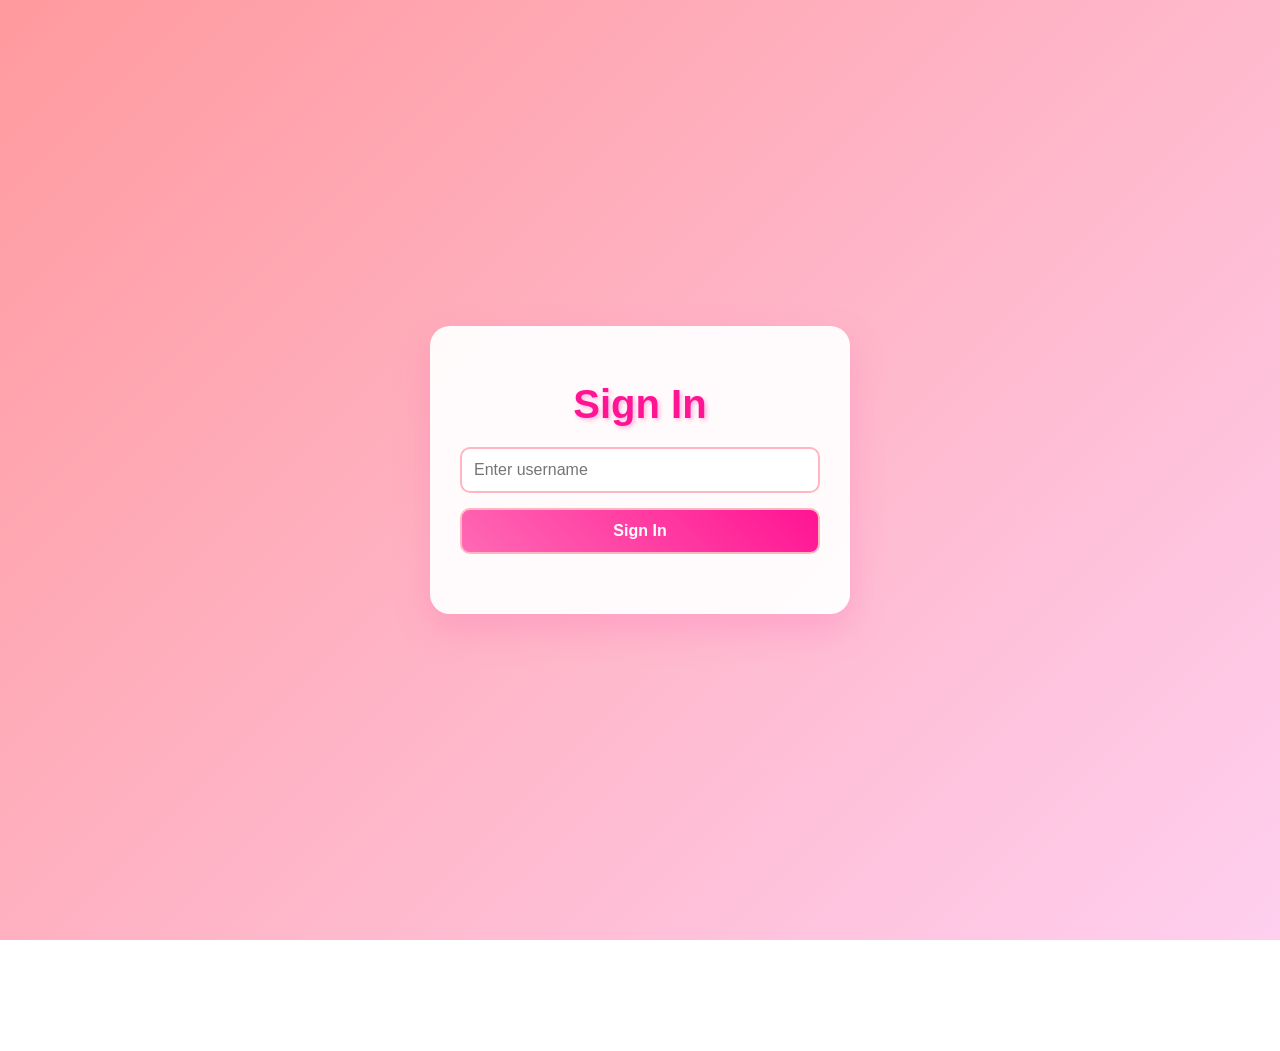
<file: Capstone/index.html>
<!DOCTYPE html>
<html lang="en">
<head>
    <meta charset="UTF-8">
    <meta name="viewport" content="width=device-width, initial-scale=1.0">
    <title>Task Manager</title>
    <link rel="stylesheet" href="style.css">
</head>
<body>
    <div id="auth-screen" class="auth-screen">
        <div class="login-card">
            <h1>Sign In</h1>
            <form id="login-form">
                <input type="text" id="username-input" placeholder="Enter username" required>
                <button type="submit" id="signin-btn">Sign In</button>
            </form>
        </div>
    </div>

    <div id="app-screen" class="hidden">
        <header class="app-header">
            <div>
                <h1>Task Manager Dashboard</h1>
                <div id="user-greeting" class="user-greeting"></div>
            </div>
            <button id="sign-out-btn" class="secondary-btn">Sign Out</button>
        </header>

        <nav class="tab-nav">
            <button class="tab-btn active" data-tab="home">Home</button>
            <button class="tab-btn" data-tab="completed">Completed</button>
            <button class="tab-btn" data-tab="pending">Pendings</button>
        </nav>

        <div id="notification" class="notification"></div>
        <div id="loading" class="loading hidden">Loading...</div>

        <section id="home-tab" class="tab-content">
            <div class="container">
                <div class="top-controls">
                    <button id="dark-mode-toggle">🌙 Dark Mode</button>
                    <button id="clear-tasks-btn">🗑️ Clear Tasks</button>
                </div>
                <form id="task-form">
                    <input type="text" id="task-input" placeholder="Enter a new task" required>
                    <select id="category-select">
                        <option value="General">General</option>
                        <option value="Work">Work</option>
                        <option value="Personal">Personal</option>
                        <option value="Urgent">Urgent</option>
                    </select>
                    <select id="priority-select">
                        <option value="Low">Low Priority</option>
                        <option value="Medium">Medium Priority</option>
                        <option value="High">High Priority</option>
                    </select>
                    <input type="datetime-local" id="due-date-input" class="small-input" placeholder="Due date and time">
                    <button type="submit" id="add-task-btn">Add Task</button>
                </form>
                <div class="search-row">
                    <input type="text" id="search-input" placeholder="Search tasks...">
                </div>
                <div class="filters">
                    <select id="filter-select">
                        <option value="all">All Categories</option>
                        <option value="General">General</option>
                        <option value="Work">Work</option>
                        <option value="Personal">Personal</option>
                        <option value="Urgent">Urgent</option>
                    </select>
                </div>
                <div id="task-counter" class="counter hidden">
                    Total: 0 | Completed: 0 | Pending: 0
                </div>
                <ul id="task-list" class="task-list"></ul>
            </div>
        </section>

        <section id="completed-tab" class="tab-content hidden">
            <div class="container">
                <div class="completed-header">
                    <h2>Completed Tasks</h2>
                    <button id="export-btn">📥 Export JSON</button>
                </div>
                <ul id="completed-list" class="task-list"></ul>
            </div>
        </section>

        <section id="pending-tab" class="tab-content hidden">
            <div class="container">
                <h2>Pending Tasks</h2>
                <ul id="pending-list" class="task-list"></ul>
            </div>
        </section>
    </div>

    <script src="script.js"></script>
</body>
</html>
</file>
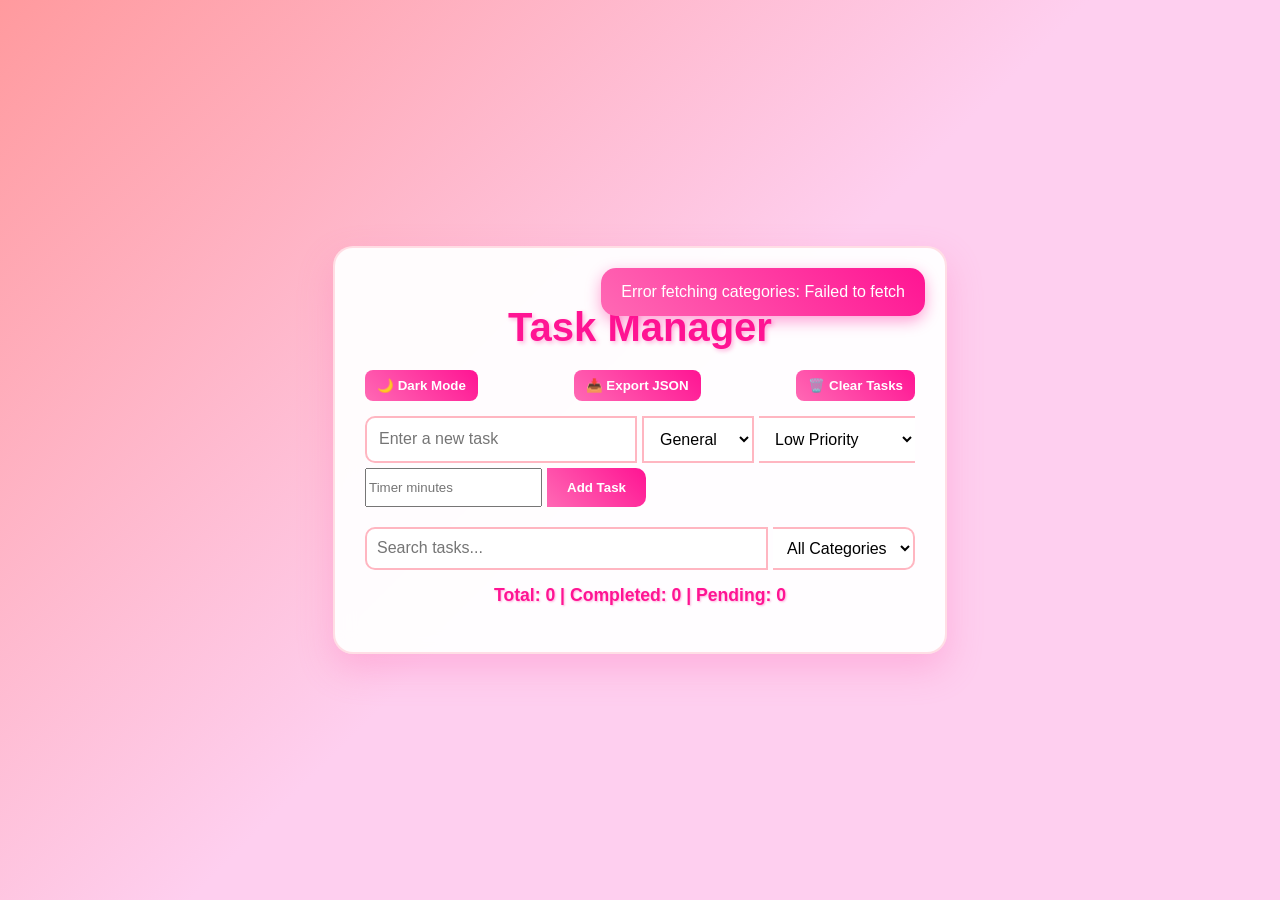
<file: Deloso-Mini Capstone/index.html>
<!DOCTYPE html>
<html lang="en">
<head>
    <meta charset="UTF-8">
    <meta name="viewport" content="width=device-width, initial-scale=1.0">
    <title>Task Manager</title>
    <link rel="stylesheet" href="style.css">
</head>
<body>
    <div class="container">
        <h1>Task Manager</h1>
        <div class="top-controls">
            <button id="dark-mode-toggle">🌙 Dark Mode</button>
            <button id="export-btn">📥 Export JSON</button>
            <button id="clear-tasks-btn">🗑️ Clear Tasks</button>
        </div>
        <div id="notification" class="notification"></div>
        <div id="loading" class="loading hidden">Loading...</div>
        <form id="task-form">
            <input type="text" id="task-input" placeholder="Enter a new task" required>
            <select id="category-select">
                <option value="General">General</option>
                <option value="Work">Work</option>
                <option value="Personal">Personal</option>
                <option value="Urgent">Urgent</option>
            </select>
            <select id="priority-select">
                <option value="Low">Low Priority</option>
                <option value="Medium">Medium Priority</option>
                <option value="High">High Priority</option>
            </select>
            <input type="number" id="timer-input" placeholder="Timer minutes" min="0">
            <button type="submit" id="add-task-btn">Add Task</button>
        </form>
        <div class="filters">
            <input type="text" id="search-input" placeholder="Search tasks...">
            <select id="filter-select">
                <option value="all">All Categories</option>
                <option value="General">General</option>
                <option value="Work">Work</option>
                <option value="Personal">Personal</option>
                <option value="Urgent">Urgent</option>
            </select>
        </div>
        <div id="task-counter" class="counter">
            Total: 0 | Completed: 0 | Pending: 0
        </div>
        <ul id="task-list"></ul>
    </div>
    <script src="script.js"></script>
</body>
</html>
</file>
<file: Capstone/style.css>
body {
    font-family: 'Segoe UI', Tahoma, Geneva, Verdana, sans-serif;
    background: linear-gradient(135deg, #ff9a9e 0%, #fecfef 50%, #fecfef 100%);
    background-size: cover;
    background-attachment: fixed;
    margin: 0;
    padding: 2cm;
    display: flex;
    justify-content: center;
    align-items: center;
    min-height: 100vh;
}

.container {
    background-color: rgba(255, 255, 255, 0.98);
    padding: 30px;
    border-radius: 20px;
    box-shadow: 0 20px 50px rgba(255, 105, 180, 0.25);
    width: 760px;
    max-width: 100%;
    backdrop-filter: blur(12px);
    border: 2px solid rgba(255, 192, 203, 0.6);
    margin-top: 20px;
}



h1 {
    text-align: center;
    color: #ff1493;
    margin-bottom: 20px;
    font-size: 2.5em;
    text-shadow: 2px 2px 4px rgba(255, 20, 147, 0.3);
}

.top-controls {
    display: flex;
    justify-content: space-between;
    align-items: center;
    margin-bottom: 15px;
}

.search-row {
    margin-bottom: 10px;
}

.top-controls button {
    padding: 8px 12px;
    background: linear-gradient(45deg, #ff69b4, #ff1493);
    color: white;
    border: none;
    border-radius: 8px;
    cursor: pointer;
    font-weight: bold;
    transition: all 0.3s ease;
}

.top-controls button:hover {
    transform: scale(1.05);
    box-shadow: 0 3px 10px rgba(255, 20, 147, 0.4);
}

form {
    display: flex;
    flex-wrap: wrap;
    margin-bottom: 20px;
    gap: 5px;
}

input[type="text"], input[type="datetime-local"] {
    min-width: 160px;
    padding: 12px;
    border: 2px solid #ffb6c1;
    border-radius: 10px;
    font-size: 16px;
    transition: all 0.3s ease;
}

.small-input {
    width: 220px;
}

select {
    padding: 12px;
    border: 2px solid #ffb6c1;
    border-radius: 10px;
    background-color: #fff;
    font-size: 16px;
    transition: all 0.3s ease;
}

select:focus {
    border-color: #ff69b4;
    outline: none;
}

#priority-select {
    border-left: none;
    border-right: none;
}

button {
    padding: 12px 20px;
    background: linear-gradient(45deg, #ff69b4, #ff1493);
    color: white;
    border: none;
    border-radius: 10px;
    cursor: pointer;
    font-weight: bold;
    transition: all 0.3s ease;
}

button:hover {
    background: linear-gradient(45deg, #ff1493, #ff69b4);
    transform: scale(1.02);
    box-shadow: 0 5px 15px rgba(255, 20, 147, 0.4);
}

.search-row {
    margin-bottom: 10px;
    display: flex;
    justify-content: center;
}

.search-row input {
    width: 100%;
    max-width: 680px;
    margin: 0 auto;
    padding: 10px;
    border: 2px solid #ffb6c1;
    border-radius: 10px;
    font-size: 15px;
    transition: all 0.3s ease;
    box-sizing: border-box;
}

.search-row input:focus {
    border-color: #ff69b4;
    box-shadow: 0 0 10px rgba(255, 105, 180, 0.5);
    outline: none;
}

.filters {
    display: flex;
    justify-content: center;
    margin-bottom: 20px;
}

.filters select {
    width: 100%;
    max-width: 680px;
    padding: 10px;
    border: 2px solid #ffb6c1;
    border-radius: 10px;
    background-color: #fff;
    font-size: 10px;
    transition: all 0.3s ease;
    box-sizing: border-box;
}

.filters select:focus {
    border-color: #ff69b4;
    outline: none;
}

.filters select {
    width: 100%;
    padding: 12px;
    border: 2px solid #ffb6c1;
    border-radius: 10px;
    background-color: #fff;
    font-size: 16px;
    transition: all 0.3s ease;
}

.filters select:focus {
    border-color: #ff69b4;
    outline: none;
}

.inline-edit {
    width: 100%;
    padding: 12px;
    border: 2px solid #ffb6c1;
    border-radius: 10px;
    font-size: 16px;
}


.counter {
    text-align: center;
    margin-bottom: 15px;
    font-weight: bold;
    color: #ff1493;
    font-size: 1.1em;
    text-shadow: 1px 1px 2px rgba(255, 20, 147, 0.3);
}

.task-list {
    margin-top: 15px;
}

.time-pref-label {
    font-size: 0.8em;
    padding: 4px 8px;
    border-radius: 8px;
    margin-left: 10px;
    background: rgba(255, 235, 238, 0.8);
    color: #c71585;
}

.notification {
    position: fixed;
    top: 20px;
    right: 20px;
    background: linear-gradient(45deg, #ff69b4, #ff1493);
    color: white;
    padding: 15px 20px;
    border-radius: 15px;
    display: none;
    box-shadow: 0 5px 15px rgba(255, 20, 147, 0.4);
    z-index: 1000;
}

.loading {
    text-align: center;
    margin-bottom: 15px;
    color: #ff1493;
    font-weight: bold;
    padding: 10px 15px;
    border-radius: 12px;
    background: rgba(255, 255, 255, 0.9);
    box-shadow: 0 4px 20px rgba(255, 105, 180, 0.25);
    animation: dissolve 1.2s ease-in-out infinite alternate;
}

@keyframes dissolve {
    0% { opacity: 0.5; transform: scale(0.98); }
    100% { opacity: 1; transform: scale(1.02); }
}

.hidden {
    display: none;
}

ul {
    list-style-type: none;
    padding: 0;
}

li {
    display: flex;
    flex-direction: column;
    justify-content: space-between;
    align-items: stretch;
    padding: 18px;
    margin-bottom: 14px;
    border: 2px solid rgba(255, 182, 193, 0.7);
    border-radius: 16px;
    background: rgba(255, 240, 245, 0.92);
    cursor: pointer;
    transition: all 0.3s ease;
}

li:hover {
    background: rgba(255, 225, 235, 1);
}

li:hover {
    background: rgba(255, 105, 180, 0.2);
    transform: translateY(-2px);
    box-shadow: 0 5px 15px rgba(255, 105, 180, 0.3);
}

li.completed {
    text-decoration: line-through;
    color: #ff69b4;
    background: rgba(255, 105, 180, 0.3);
}

.delete-btn {
    background: linear-gradient(45deg, #ff1493, #dc143c);
    color: white;
    border: none;
    padding: 8px 12px;
    border-radius: 8px;
    cursor: pointer;
    font-weight: bold;
    transition: all 0.3s ease;
}

.delete-btn:hover {
    background: linear-gradient(45deg, #dc143c, #ff1493);
    transform: scale(1.1);
    box-shadow: 0 3px 10px rgba(220, 20, 60, 0.4);
}

.category-label {
    font-size: 0.8em;
    padding: 4px 8px;
    border-radius: 8px;
    margin-left: 10px;
    font-weight: bold;
    text-shadow: 1px 1px 2px rgba(0, 0, 0, 0.3);
}

body.dark-mode {
    background: linear-gradient(135deg, #2c1810 0%, #1a0f0a 50%, #1a0f0a 100%);
    color: #e0e0e0;
}

body.dark-mode .container {
    background-color: rgba(30, 30, 30, 0.95);
    border: 2px solid rgba(100, 50, 50, 0.5);
    box-shadow: 0 15px 35px rgba(100, 50, 50, 0.3);
}

body.dark-mode h1 {
    color: #ff6b9d;
    text-shadow: 2px 2px 4px rgba(255, 107, 157, 0.3);
}

body.dark-mode input[type="text"],
body.dark-mode select {
    background-color: #333;
    color: #e0e0e0;
    border-color: #666;
}

body.dark-mode input[type="text"]:focus,
body.dark-mode select:focus {
    border-color: #ff6b9d;
    box-shadow: 0 0 10px rgba(255, 107, 157, 0.5);
}

body.dark-mode li {
    background: rgba(50, 50, 50, 0.5);
    border-bottom-color: #666;
}

body.dark-mode li:hover {
    background: rgba(100, 50, 50, 0.3);
}

body.dark-mode li.completed {
    color: #888;
}

body.dark-mode .counter {
    color: #ff6b9d;
}

body.dark-mode .notification {
    background: linear-gradient(45deg, #ff6b9d, #ff1493);
}

body.dark-mode .loading {
    color: #ff6b9d;
}

ul {
    list-style-type: none;
    padding: 0;
}

li {
    display: flex;
    justify-content: space-between;
    align-items: center;
    padding: 10px;
    border-bottom: 1px solid #ddd;
    cursor: pointer;
}

li.completed {
    text-decoration: line-through;
    color: #888;
}

.delete-btn {
    background: linear-gradient(45deg, #ff1493, #dc143c);
    color: white;
    border: none;
    padding: 8px 12px;
    border-radius: 8px;
    cursor: pointer;
    font-weight: bold;
    transition: all 0.3s ease;
}

.delete-btn:hover {
    background: linear-gradient(45deg, #dc143c, #ff1493);
    transform: scale(1.1);
    box-shadow: 0 3px 10px rgba(220, 20, 60, 0.4);
}

.priority-label {
    font-size: 0.8em;
    padding: 2px 6px;
    border-radius: 4px;
    margin-left: 5px;
    font-weight: bold;
}

.priority-High { background-color: #ff4444; color: white; }
.priority-Medium { background-color: #ffaa44; color: white; }
.priority-Low { background-color: #44ff44; color: black; }

.timer-controls {
    display: flex;
    align-items: center;
    margin-top: 5px;
    gap: 5px;
}

.timer-display {
    font-weight: bold;
    color: #ff1493;
    min-width: 80px;
}

.timer-btn {
    padding: 4px 8px;
    border: none;
    border-radius: 4px;
    cursor: pointer;
    font-size: 0.8em;
    background-color: #ddd;
    transition: all 0.3s ease;
}

.timer-btn:hover {
    background-color: #bbb;
}

.timer-btn.active {
    background-color: #ff69b4;
    color: white;
}

.auth-screen {
    position: fixed;
    inset: 0;
    min-height: 100vh;
    display: flex;
    justify-content: center;
    align-items: center;
    background: linear-gradient(135deg, #ff9a9e 0%, #fecfef 100%);
    padding: 20px;
    z-index: 1000;
}

.app-screen {
    display: none;
}

.app-screen:not(.hidden) {
    display: block;
}

.login-card {
    background-color: rgba(255, 255, 255, 0.95);
    padding: 30px;
    border-radius: 20px;
    width: 360px;
    box-shadow: 0 15px 35px rgba(255, 105, 180, 0.3);
    text-align: center;
}

.login-card h1 {
    margin-bottom: 20px;
    color: #ff1493;
}

.login-card input,
.login-card button {
    width: 100%;
    padding: 12px;
    margin-bottom: 10px;
    border-radius: 10px;
    border: 2px solid #ffb6c1;
    font-size: 16px;
}

.login-card button {
    background: linear-gradient(45deg, #ff69b4, #ff1493);
    color: white;
    cursor: pointer;
}

.app-header {
    display: flex;
    justify-content: space-between;
    align-items: center;
    padding: 20px 30px 0;
    gap: 20px;
}

.app-header h1 {
    margin: 0;
    font-size: 2em;
}

.user-greeting {
    margin-top: 8px;
    font-size: 0.95em;
    color: #333;
}

.secondary-btn {
    padding: 10px 16px;
    background: #ffffff;
    border: 2px solid #ff69b4;
    color: #ff1493;
    font-weight: bold;
    border-radius: 10px;
    cursor: pointer;
    transition: all 0.3s ease;
}

.secondary-btn:hover {
    background: #ff1493;
    color: white;
}

.tab-nav {
    display: flex;
    justify-content: center;
    gap: 10px;
    padding: 20px 0 0;
}

.tab-btn {
    padding: 10px 18px;
    background: rgba(255, 255, 255, 0.7);
    border: 2px solid #ffb6c1;
    color: #ff1493;
    border-radius: 12px;
    cursor: pointer;
    transition: all 0.3s ease;
}

.tab-btn.active,
.tab-btn:hover {
    background: linear-gradient(45deg, #ff69b4, #ff1493);
    color: white;
    border-color: #ff1493;
}

.completed-header,
.task-meta {
    display: flex;
    align-items: center;
    justify-content: space-between;
    gap: 10px;
    flex-wrap: nowrap;
}

.completed-header {
    margin-bottom: 15px;
}

.edit-btn {
    background: linear-gradient(45deg, #ffb347, #ff6f61);
    color: white;
    border: none;
    padding: 8px 12px;
    border-radius: 8px;
    cursor: pointer;
    font-weight: bold;
    transition: all 0.3s ease;
    margin-left: 10px;
}

.edit-btn:hover {
    transform: scale(1.05);
}

.late-label {
    font-size: 0.85em;
    color: #b30000;
    font-weight: bold;
    margin-left: 10px;
}

/* Ensure task items stay on a single line and truncate long text */
.task-list li {
    display: flex;
    flex-direction: row;
    align-items: center;
    justify-content: space-between;
    gap: 12px;
    flex-wrap: nowrap;
}

.task-list li span:first-child {
    flex: 1 1 auto;
    overflow: hidden;
    text-overflow: ellipsis;
    white-space: nowrap;
    margin-right: 10px;
}

/* Make the primary task text (ID/title) larger */
.task-list li span:first-child {
    font-size: 1.15em;
    font-weight: 600;
}

/* Make metadata slightly larger for readability */
.category-label,
.priority-label,
.time-pref-label,
.late-label {
    font-size: 1em;
}

/* Reduce edit/delete button sizes by ~50% */
.edit-btn,
.delete-btn {
    padding: 4px 6px;
    font-size: 0.85em;
    border-radius: 6px;
}

.tab-content {
    padding-bottom: 30px;
    margin-top: 20px;
}

.task-card {
    display: flex;
    flex-direction: column;
    gap: 10px;
}

@media (max-width: 620px) {
    .container {
        width: 100%;
        padding: 20px;
        border-radius: 20px;
    }

    .top-controls,
    .filters,
    .completed-header,
    .task-meta {
        flex-direction: column;
        align-items: stretch;
    }

    .tab-nav {
        flex-direction: column;
    }
}
</file>
<file: Deloso-Mini Capstone/style.css>
body {
    font-family: 'Segoe UI', Tahoma, Geneva, Verdana, sans-serif;
    background: linear-gradient(135deg, #ff9a9e 0%, #fecfef 50%, #fecfef 100%);
    margin: 0;
    padding: 0;
    display: flex;
    justify-content: center;
    align-items: center;
    min-height: 100vh;
}

.container {
    background-color: rgba(255, 255, 255, 0.95);
    padding: 30px;
    border-radius: 20px;
    box-shadow: 0 15px 35px rgba(255, 105, 180, 0.3);
    width: 550px;
    backdrop-filter: blur(10px);
    border: 2px solid rgba(255, 192, 203, 0.5);
    animation: containerFloat 6s ease-in-out infinite;
}



h1 {
    text-align: center;
    color: #ff1493;
    margin-bottom: 20px;
    font-size: 2.5em;
    text-shadow: 2px 2px 4px rgba(255, 20, 147, 0.3);
}

.top-controls {
    display: flex;
    justify-content: space-between;
    margin-bottom: 15px;
}

.top-controls button {
    padding: 8px 12px;
    background: linear-gradient(45deg, #ff69b4, #ff1493);
    color: white;
    border: none;
    border-radius: 8px;
    cursor: pointer;
    font-weight: bold;
    transition: all 0.3s ease;
}

.top-controls button:hover {
    transform: scale(1.05);
    box-shadow: 0 3px 10px rgba(255, 20, 147, 0.4);
}

form {
    display: flex;
    flex-wrap: wrap;
    margin-bottom: 20px;
    gap: 5px;
}

input[type="text"] {
    flex: 1;
    min-width: 200px;
    padding: 12px;
    border: 2px solid #ffb6c1;
    border-radius: 10px 0 0 10px;
    font-size: 16px;
    transition: all 0.3s ease;
}

select {
    padding: 12px;
    border: 2px solid #ffb6c1;
    background-color: #fff;
    font-size: 16px;
    transition: all 0.3s ease;
}

select:focus {
    border-color: #ff69b4;
    outline: none;
}

#priority-select {
    border-left: none;
    border-right: none;
}

button {
    padding: 12px 20px;
    background: linear-gradient(45deg, #ff69b4, #ff1493);
    color: white;
    border: none;
    border-radius: 0 10px 10px 0;
    cursor: pointer;
    font-weight: bold;
    transition: all 0.3s ease;
}

button:hover {
    background: linear-gradient(45deg, #ff1493, #ff69b4);
    transform: scale(1.05);
    box-shadow: 0 5px 15px rgba(255, 20, 147, 0.4);
}

.filters {
    display: flex;
    margin-bottom: 15px;
    gap: 5px;
}

.filters input {
    flex: 1;
    padding: 10px;
    border: 2px solid #ffb6c1;
    border-radius: 10px 0 0 10px;
    font-size: 16px;
    transition: all 0.3s ease;
}

.filters input:focus {
    border-color: #ff69b4;
    box-shadow: 0 0 10px rgba(255, 105, 180, 0.5);
    outline: none;
}

.filters select {
    padding: 10px;
    border: 2px solid #ffb6c1;
    border-left: none;
    border-radius: 0 10px 10px 0;
    background-color: #fff;
    font-size: 16px;
    transition: all 0.3s ease;
}

.filters select:focus {
    border-color: #ff69b4;
    outline: none;
}

.counter {
    text-align: center;
    margin-bottom: 15px;
    font-weight: bold;
    color: #ff1493;
    font-size: 1.1em;
    text-shadow: 1px 1px 2px rgba(255, 20, 147, 0.3);
}

.notification {
    position: fixed;
    top: 20px;
    right: 20px;
    background: linear-gradient(45deg, #ff69b4, #ff1493);
    color: white;
    padding: 15px 20px;
    border-radius: 15px;
    display: none;
    box-shadow: 0 5px 15px rgba(255, 20, 147, 0.4);
    z-index: 1000;
}

.loading {
    text-align: center;
    margin-bottom: 15px;
    color: #ff1493;
    font-weight: bold;
}

.hidden {
    display: none;
}

ul {
    list-style-type: none;
    padding: 0;
}

li {
    display: flex;
    justify-content: space-between;
    align-items: center;
    padding: 15px;
    margin-bottom: 10px;
    border-bottom: 2px solid #ffb6c1;
    border-radius: 10px;
    background: rgba(255, 182, 193, 0.1);
    cursor: pointer;
    transition: all 0.3s ease;
}

li:hover {
    background: rgba(255, 105, 180, 0.2);
    transform: translateY(-2px);
    box-shadow: 0 5px 15px rgba(255, 105, 180, 0.3);
}

li.completed {
    text-decoration: line-through;
    color: #ff69b4;
    background: rgba(255, 105, 180, 0.3);
}

.delete-btn {
    background: linear-gradient(45deg, #ff1493, #dc143c);
    color: white;
    border: none;
    padding: 8px 12px;
    border-radius: 8px;
    cursor: pointer;
    font-weight: bold;
    transition: all 0.3s ease;
}

.delete-btn:hover {
    background: linear-gradient(45deg, #dc143c, #ff1493);
    transform: scale(1.1);
    box-shadow: 0 3px 10px rgba(220, 20, 60, 0.4);
}

.category-label {
    font-size: 0.8em;
    padding: 4px 8px;
    border-radius: 8px;
    margin-left: 10px;
    font-weight: bold;
    text-shadow: 1px 1px 2px rgba(0, 0, 0, 0.3);
}

body.dark-mode {
    background: linear-gradient(135deg, #2c1810 0%, #1a0f0a 50%, #1a0f0a 100%);
    color: #e0e0e0;
}

body.dark-mode .container {
    background-color: rgba(30, 30, 30, 0.95);
    border: 2px solid rgba(100, 50, 50, 0.5);
    box-shadow: 0 15px 35px rgba(100, 50, 50, 0.3);
}

body.dark-mode h1 {
    color: #ff6b9d;
    text-shadow: 2px 2px 4px rgba(255, 107, 157, 0.3);
}

body.dark-mode input[type="text"],
body.dark-mode select {
    background-color: #333;
    color: #e0e0e0;
    border-color: #666;
}

body.dark-mode input[type="text"]:focus,
body.dark-mode select:focus {
    border-color: #ff6b9d;
    box-shadow: 0 0 10px rgba(255, 107, 157, 0.5);
}

body.dark-mode li {
    background: rgba(50, 50, 50, 0.5);
    border-bottom-color: #666;
}

body.dark-mode li:hover {
    background: rgba(100, 50, 50, 0.3);
}

body.dark-mode li.completed {
    color: #888;
}

body.dark-mode .counter {
    color: #ff6b9d;
}

body.dark-mode .notification {
    background: linear-gradient(45deg, #ff6b9d, #ff1493);
}

body.dark-mode .loading {
    color: #ff6b9d;
}

ul {
    list-style-type: none;
    padding: 0;
}

li {
    display: flex;
    justify-content: space-between;
    align-items: center;
    padding: 10px;
    border-bottom: 1px solid #ddd;
    cursor: pointer;
}

li.completed {
    text-decoration: line-through;
    color: #888;
}

.delete-btn {
    background: linear-gradient(45deg, #ff1493, #dc143c);
    color: white;
    border: none;
    padding: 8px 12px;
    border-radius: 8px;
    cursor: pointer;
    font-weight: bold;
    transition: all 0.3s ease;
}

.delete-btn:hover {
    background: linear-gradient(45deg, #dc143c, #ff1493);
    transform: scale(1.1);
    box-shadow: 0 3px 10px rgba(220, 20, 60, 0.4);
}

.priority-label {
    font-size: 0.8em;
    padding: 2px 6px;
    border-radius: 4px;
    margin-left: 5px;
    font-weight: bold;
}

.priority-High { background-color: #ff4444; color: white; }
.priority-Medium { background-color: #ffaa44; color: white; }
.priority-Low { background-color: #44ff44; color: black; }

.timer-controls {
    display: flex;
    align-items: center;
    margin-top: 5px;
    gap: 5px;
}

.timer-display {
    font-weight: bold;
    color: #ff1493;
    min-width: 80px;
}

.timer-btn {
    padding: 4px 8px;
    border: none;
    border-radius: 4px;
    cursor: pointer;
    font-size: 0.8em;
    background-color: #ddd;
    transition: all 0.3s ease;
}

.timer-btn:hover {
    background-color: #bbb;
}

.timer-btn.active {
    background-color: #ff69b4;
    color: white;
}
</file>
